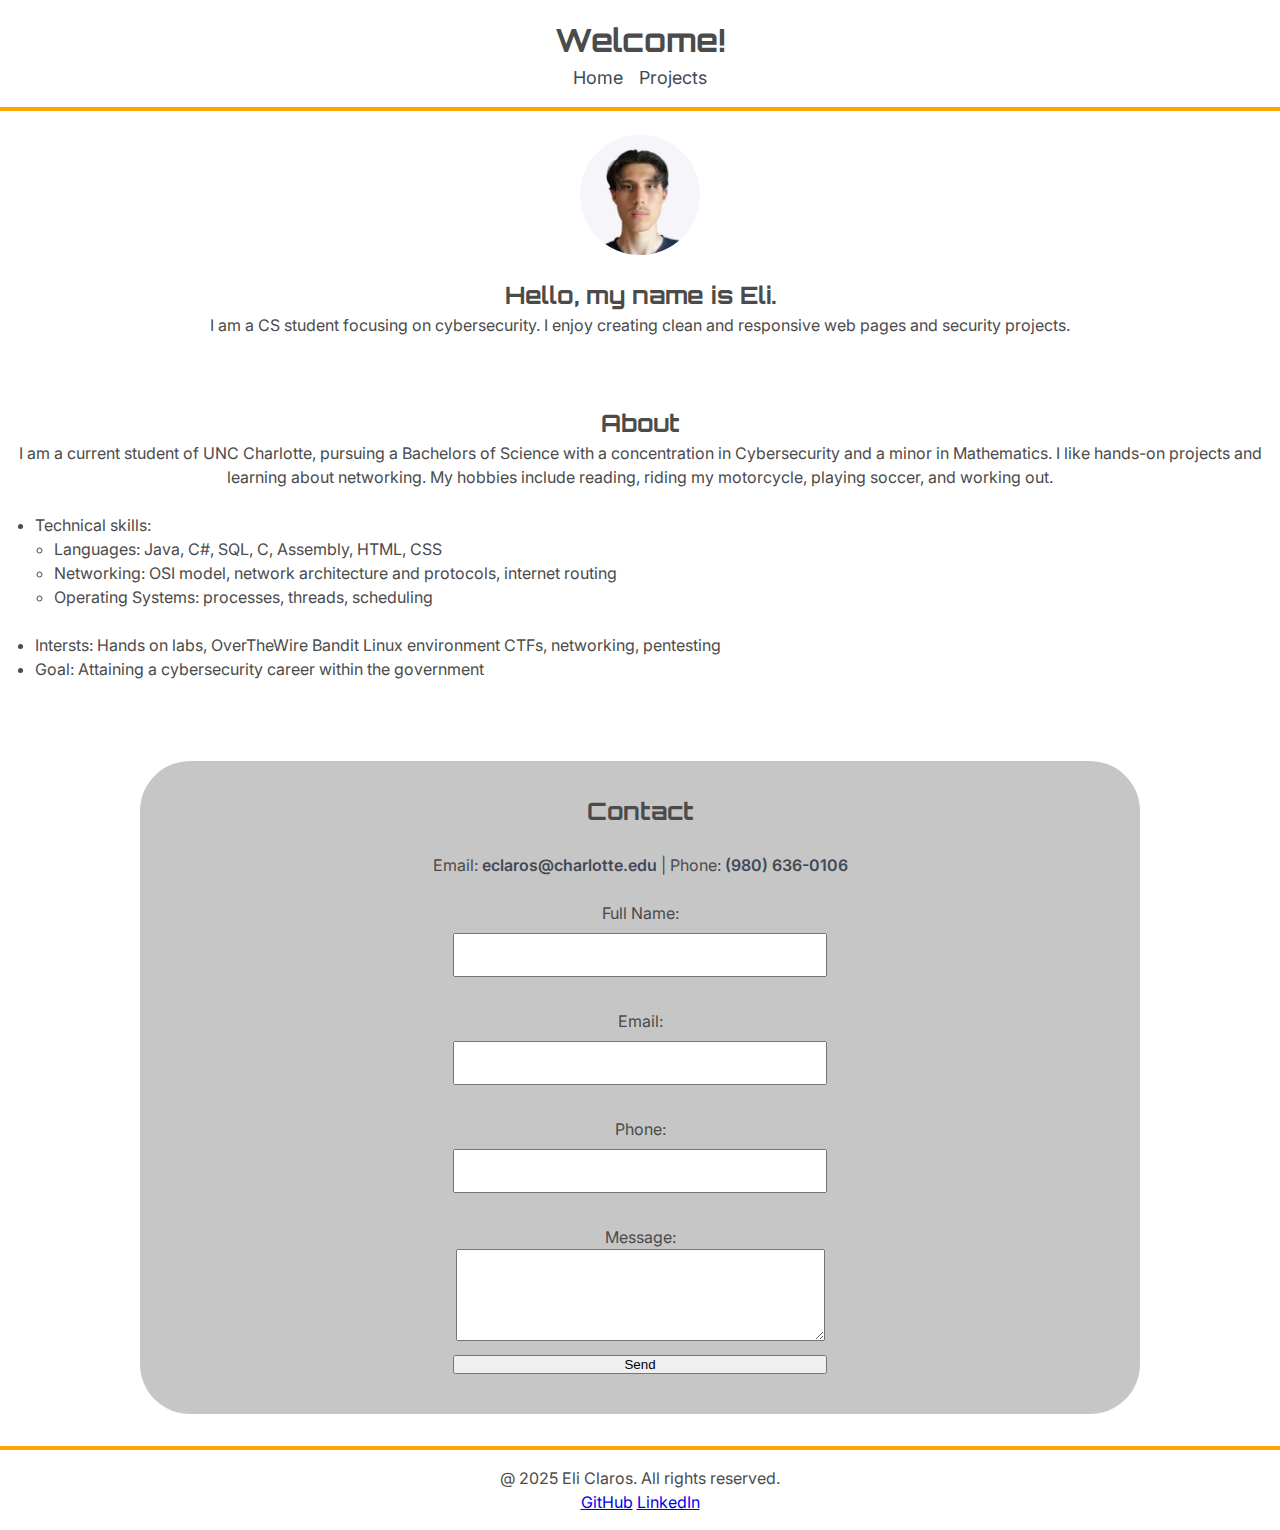
<file: index.html>
<!DOCTYPE html>
<html lang="en">
<head>
    <meta charset="UTF-8">
    <meta name="viewport" content="width=device-width, initial-scale=1.0">
    <title>Eli's Portfolio</title>
    <link rel="preconnect" href="https://fonts.googleapis.com">
    <link rel="preconnect" href="https://fonts.gstatic.com" crossorigin>
    <link href="https://fonts.googleapis.com/css2?family=Inter:wght@400;600&family=Orbitron:wght@600;800&display=swap" rel="stylesheet">
    <link rel="stylesheet" href="styling.css">
</head>
<body>
    <header>
        <h1 id="logo">Welcome!</h1>
        <nav>
            <ul>
                <li><a href="index.html">Home</a></li>
                <li><a href="project.html">Projects</a></li>
            </ul>
        </nav>
    </header>

    <main>
        <section id="hero">
            <img src="images/Profile Picture for UNCC.jpg" alt="eli's profile picture" class="profile-pic">
            <h2>Hello, my name is Eli.</h2>
            <p>I am a CS student focusing on cybersecurity. I enjoy creating clean and responsive web pages and security projects.</p>
        </section>

        <section id="about">
            <h2>About</h2>
            <p>
                I am a current student of UNC Charlotte, pursuing a Bachelors of Science with a concentration in Cybersecurity and a minor in Mathematics.
                I like hands-on projects and learning about networking. My hobbies include reading, riding my motorcycle, playing soccer, and working out.
            </p>
            <br>
            <ul>
                <li>Technical skills:</li>
                <ul>
                    <li>Languages: Java, C#, SQL, C, Assembly, HTML, CSS</li>
                    <li>Networking: OSI model, network architecture and protocols, internet routing</li>
                    <li>Operating Systems: processes, threads, scheduling</li>
                </ul>
                <li>Intersts: Hands on labs, OverTheWire Bandit Linux environment CTFs, networking, pentesting</li>
                <li>Goal: Attaining a cybersecurity career within the government</li>
            </ul>
        </section>

        <section id="contact">
            <h2>Contact</h2>
            <br>
            <p>Email: <a href="mailto:eclaros@charlotte.edu">eclaros@charlotte.edu</a> | Phone: <a href="tel:9806360106">(980) 636-0106</a></p>
            <br>
            <form action="#">
                <div>
                    <label for="name">Full Name:</label>
                    <br>
                    <input type="text" id="name" name="name" required>
                </div>
                <br>
                <div>
                    <label for="email">Email:</label>
                    <br>
                    <input type="email" id="email" name="email" required>
                </div>
                <br>
                <div>
                    <label for="phone">Phone:</label>
                    <br>
                    <input type="tel" id="phone" name="phone" pattern="[0-9]{3}-[0-9]{3}-[0-9]{4}" required>
                </div>
                <br>
                <div>
                    <label for="message">Message:</label>
                    <br>
                    <textarea id="message" name="message" rows="6" cols="44" required></textarea>
                </div>
                <input type="submit" value="Send">
            </form>
        </section>
    </main>

    <footer>
        <p>@ 2025 Eli Claros. All rights reserved.</p>
        <p>
            <a href="#">GitHub</a>
            <a href="#">LinkedIn</a>
        </p>
    </footer>
</body>
</html>
</file>
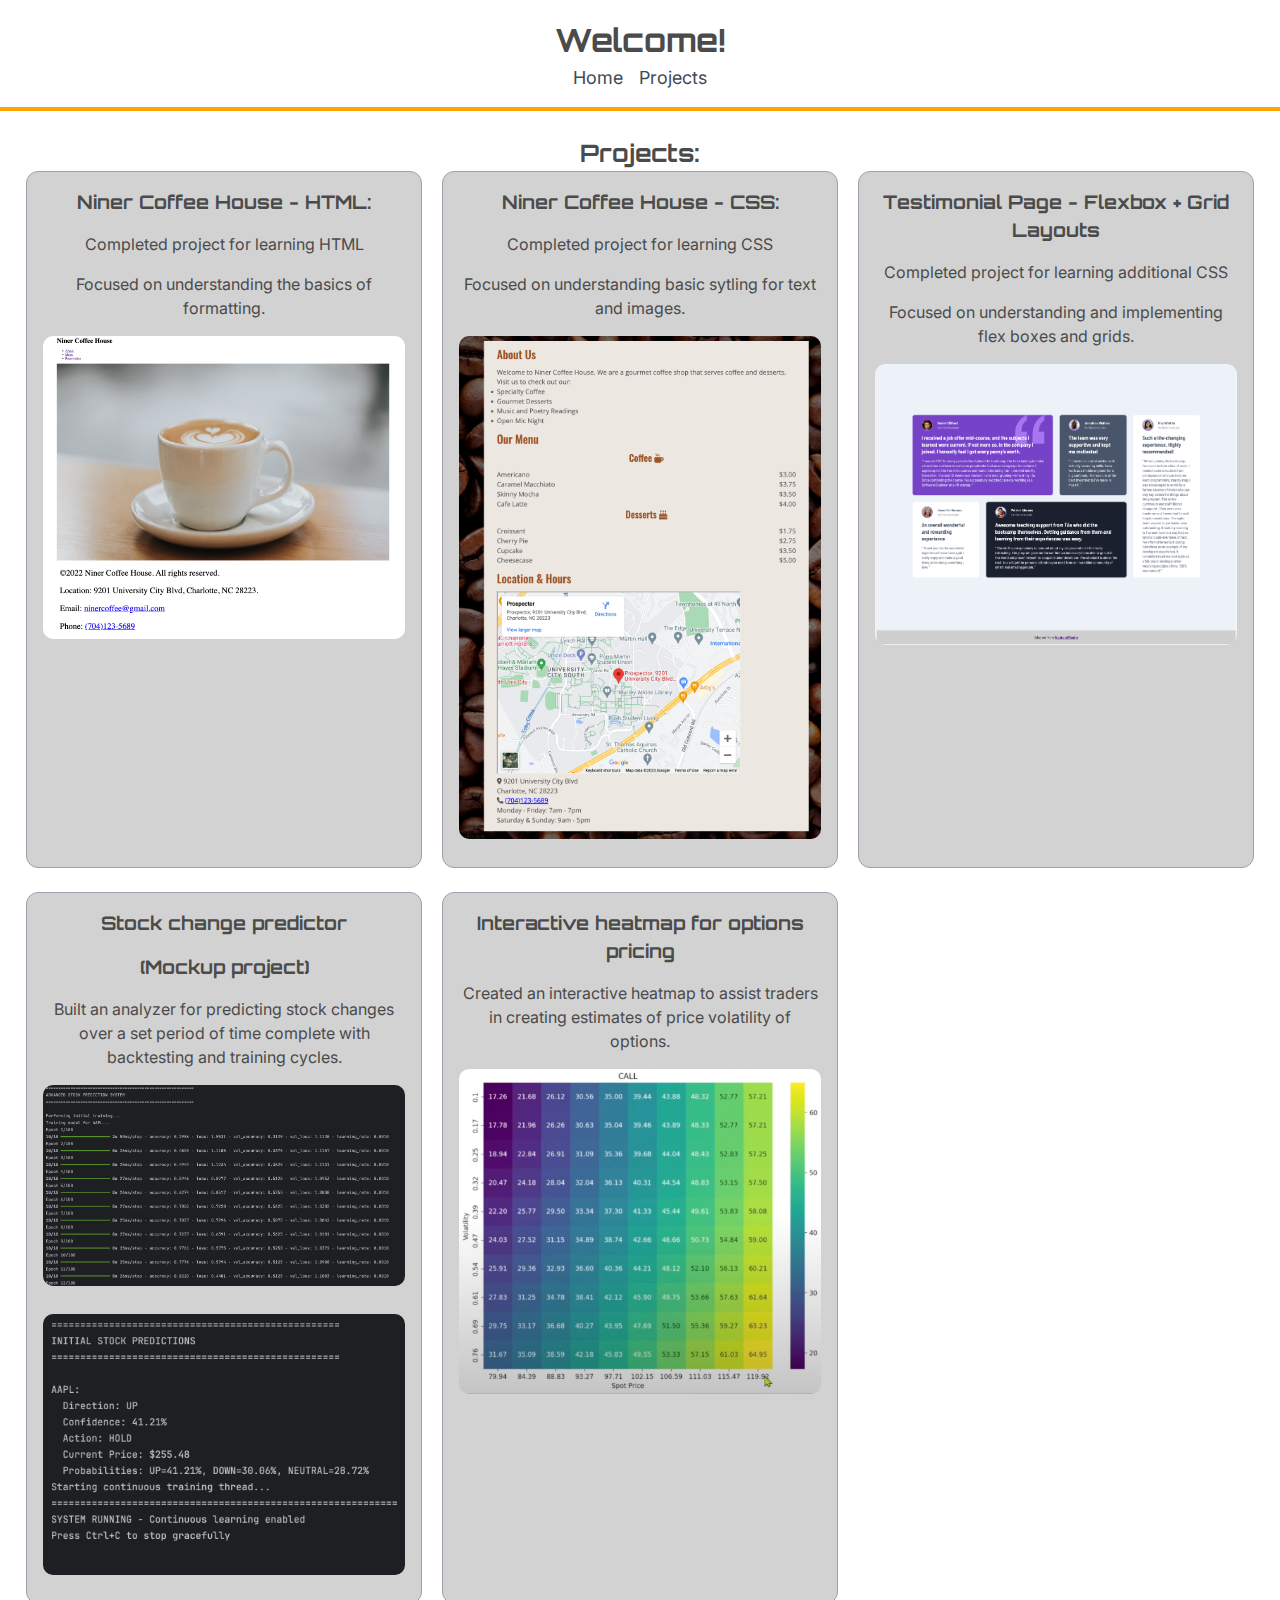
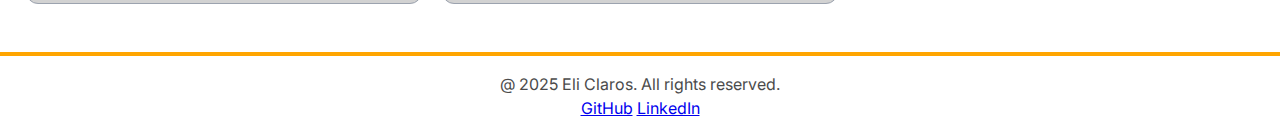
<file: project.html>
<!DOCTYPE html>
<html lang="en">
<head>
    <meta charset="UTF-8">
    <meta name="viewport" content="width=device-width, initial-scale=1.0">
    <title>Eli's Projects</title>
    <link rel="preconnect" href="https://fonts.googleapis.com">
    <link rel="preconnect" href="https://fonts.gstatic.com" crossorigin>
    <link href="https://fonts.googleapis.com/css2?family=Inter:wght@400;600&family=Orbitron:wght@600;800&display=swap" rel="stylesheet">
    <link rel="stylesheet" href="styling.css">
</head>
<body>
    <header>
        <h1 id="logo">Welcome!</h1>
        <nav>
            <ul>
                <li><a href="index.html">Home</a></li>
                <li><a href="project.html">Projects</a></li>
            </ul>
        </nav>
    </header>

    <main>
        <section id="projects">
            <h2>Projects:</h2>
            <p></p>

            <div class="cards">
                <div class="project-card">
                    <h3>Niner Coffee House - HTML:</h3>
                    <p>Completed project for learning HTML</p>
                    <p>Focused on understanding the basics of formatting.</p>
                    <img src="images/Screenshot 2025-09-15 at 1.34.35 PM.png" alt="screenshot of niner coffee house website - html only">
                </div>
    
                <div class="project-card">
                    <h3>Niner Coffee House - CSS:</h3>
                    <p>Completed project for learning CSS</p>
                    <p>Focused on understanding basic sytling for text and images.</p>
                    <img src="images/Screenshot 2023-08-11 at 9.42.02 PM.png" alt="screenshot of niner coffee house website - css added">
                </div>
    
                <div class="project-card">
                    <h3>Testimonial Page - Flexbox + Grid Layouts</h3>
                    <p>Completed project for learning additional CSS</p>
                    <p>Focused on understanding and implementing flex boxes and grids.</p>
                    <img src="images/Screenshot 2023-08-17 at 1.41.25 PM.png" alt="screenshot of flexbox project">
                </div>
    
                <div class="project-card">
                    <h3>Stock change predictor</h3>
                    <h3>(Mockup project)</h3>
                    <p>Built an analyzer for predicting stock changes over a set period of time complete with backtesting and training cycles.</p>
                    <img src="images/Screenshot 2025-09-25 at 2.58.41 PM.png" alt="stock predictor">
                    <img src="images/Screenshot 2025-09-25 at 3.02.00 PM.png" alt="stock predictor">
                </div>
    
                <div class="project-card">
                    <h3>Interactive heatmap for options pricing</h3>
                    <p>Created an interactive heatmap to assist traders in creating estimates of price volatility of options.</p>
                    <img src="images/Screenshot 2025-09-25 at 3.41.30 PM.png" alt="heatmap for options trading">
                </div>
            </div>
        </section>
    </main>

    <footer>
        <p>@ 2025 Eli Claros. All rights reserved.</p>
        <p>
            <a href="#">GitHub</a>
            <a href="#">LinkedIn</a>
        </p>
    </footer>
</body>
</html>
</file>
<file: styling.css>
:root {
    --clr-primary: #414956;
    --clr-bg: #ffffff;
    --clr-surface: #7b7b7b6e;
    --clr-text: #4b4b4b;
    --clr-secondary-text: #9ca3af;
}

* {
    margin: 0;
    padding: 0;
    box-sizing: border-box;
}

body {
    font-family: 'Inter', sans-serif;
    line-height: 1.5;
    margin: 0;
    padding: 0;
    background-color: var(--clr-bg);
    color: var(--clr-text);
    display: grid;
    grid-template-rows: auto 1fr auto;
  }
  
header {
    background-color: var(--clr-bg);
    color: var(--clr-text);
    padding: 1rem;
    text-align: center;
    border-bottom: 4px solid orange;
}

footer {
    background-color: var(--clr-bg);
    color: var(--clr-text);
    padding: 1rem;
    text-align: center;
    border-top: 4px solid orange;
}

h1, h2, h3 {
    font-family: 'Orbitron', sans-serif;
}

#hero {
    height: 30vh;
    min-height: 200px;
}

.profile-pic {
    width: 120px;
    height: 120px;
    border-radius: 50%;
    margin: 0 auto 1rem;
}

#contact {
    max-width: 1000px;
    margin: 2rem auto;
    padding: 2rem;
    border-radius: 50px;
    background-color: var(--clr-surface);
}

#contact a {
    color: var(--clr-primary);
    text-decoration: none;
    font-weight: 600;
}

#contact a:hover {
    color: blue;
}

input {
    width: 40%;
    line-height: 3;
    margin: 0.5rem;
}
  
nav ul {
    list-style: none;
    padding: 0;
    margin: 0;
    display: flex;
    flex-direction: row;
    justify-content: center;
    gap: 1rem;
}

nav a {
    color: var(--clr-primary);
    text-decoration: none;
    font-size: large;
}
  
nav a:hover {
    color: blue;
    text-decoration: none;
}

section {
    padding: 1.5rem 1rem;
    max-width: 1400px;
    margin: 0 auto;
    text-align: center;
}

section ul{
    display: block;
    text-align: left;
    margin: 0 auto 1.5rem;
    padding-left: 1.2rem;
}

.project-card {
    display: block;
    gap: 1rem;  
    
    width: 95%;
    max-width: 720px;
    border: 1px solid var(--clr-secondary-text);
    padding: 1rem;
    margin: 0 auto 1.5rem;
    border-radius: 12px;
    display: flex;
    flex-direction: column;
    background-color: #9b9b9b72;
}

.project-card img{
    width: 100%;
    height: auto;
    border-radius: 10px;
    margin-bottom: .75rem;
}

@media (min-width: 1200px) {
    .cards {
        display: grid;
        grid-template-columns: repeat(3, 1fr);
    }
}
</file>
